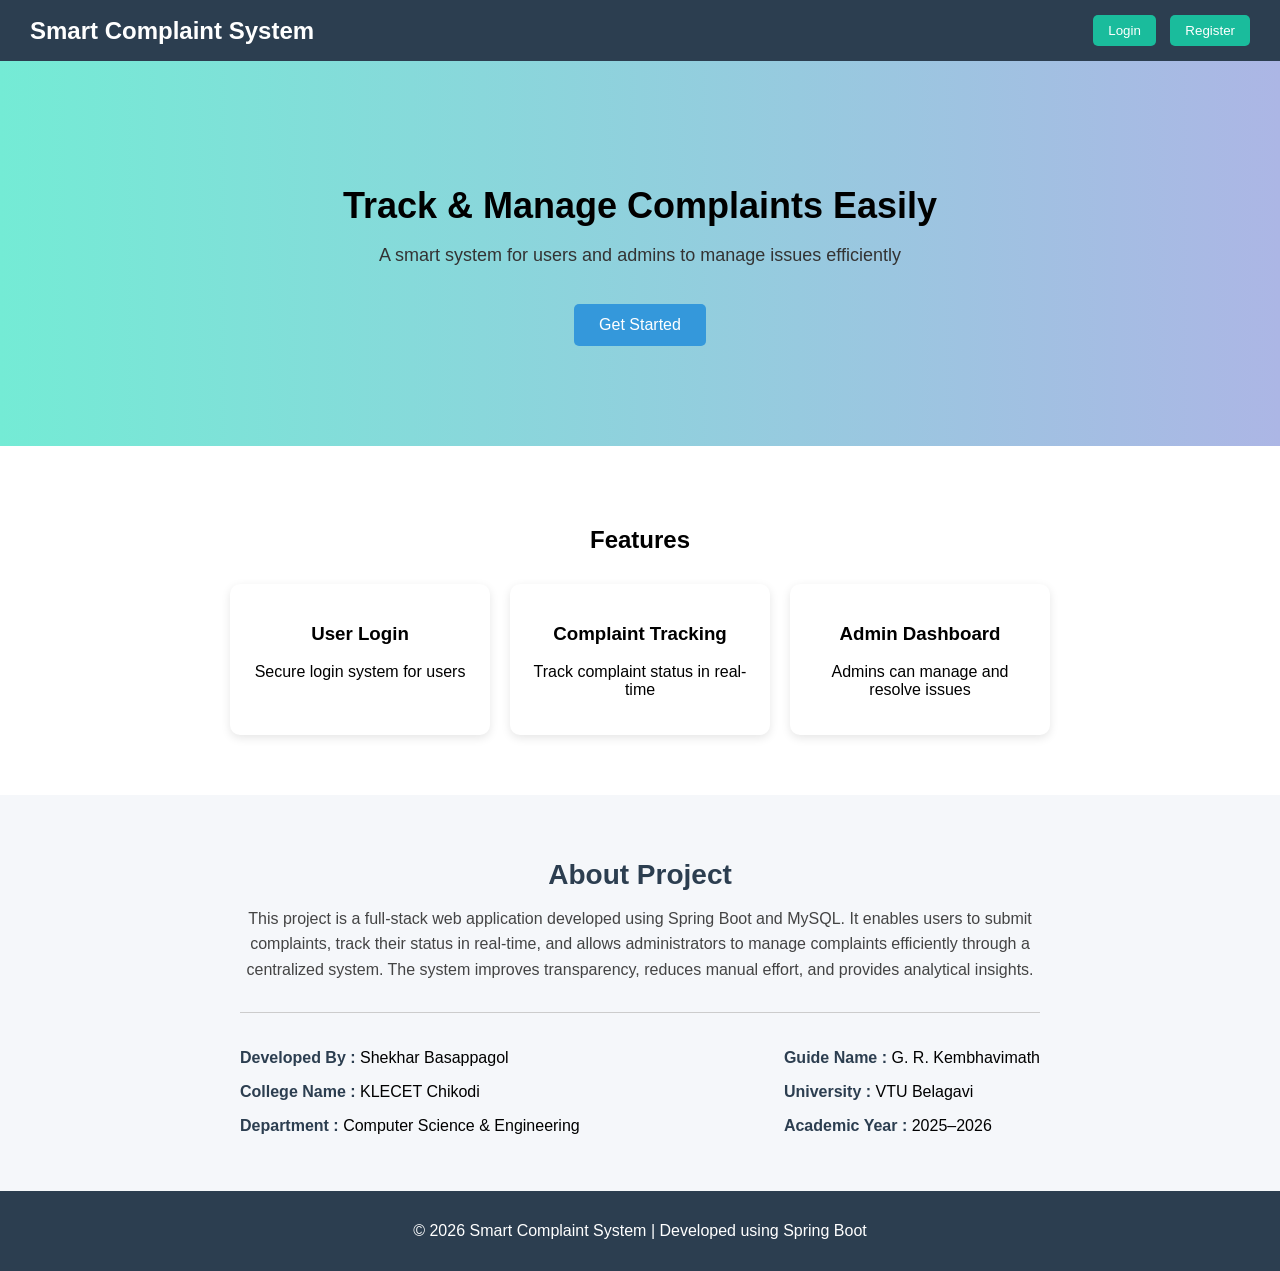
<file: frontend/index.html>
<!DOCTYPE html>
<html>
<head>
    <title>Smart Complaint System</title>
    <link rel="stylesheet" href="index-style.css">
</head>
<body>

<!-- 🔷 NAVBAR -->
<div class="navbar">
    <h2>Smart Complaint System</h2>
    <div>
        <button onclick="goLogin()">Login</button>
        <button onclick="goRegister()">Register</button>
    </div>
</div>

<!-- 🔷 HERO SECTION -->
<div class="hero">
    <h1>Track & Manage Complaints Easily</h1>
    <p>A smart system for users and admins to manage issues efficiently</p>
    <button onclick="goRegister()">Get Started</button>
</div>

<!-- 🔷 FEATURES SECTION -->
<div class="section">
    <h2>Features</h2>
    <div class="cards">

        <div class="card">
            <h3>User Login</h3>
            <p>Secure login system for users</p>
        </div>

        <div class="card">
            <h3>Complaint Tracking</h3>
            <p>Track complaint status in real-time</p>
        </div>

        <div class="card">
            <h3>Admin Dashboard</h3>
            <p>Admins can manage and resolve issues</p>
        </div>

    </div>
</div>

<!-- 🔷 ABOUT SECTION -->
<div class="about-container">

    <h2>About Project</h2>

    <p class="about-text">
        This project is a full-stack web application developed using Spring Boot and MySQL. 
        It enables users to submit complaints, track their status in real-time, and allows 
        administrators to manage complaints efficiently through a centralized system. 
        The system improves transparency, reduces manual effort, and provides analytical insights.
    </p>

    <div class="project-details">

        <div class="left">
            <p><b>Developed By :</b> Shekhar Basappagol</p>
            <p><b>College Name :</b> KLECET Chikodi</p>
            <p><b>Department :</b> Computer Science & Engineering</p>
        </div>

        <div class="right">
            <p><b>Guide Name :</b> G. R. Kembhavimath</p>
            <p><b>University :</b> VTU Belagavi</p>
             <p><b>Academic Year :</b> 2025–2026</p>
        </div>

    </div>

</div>

<!-- 🔷 FOOTER -->
<div class="footer">
    <p>© 2026 Smart Complaint System | Developed using Spring Boot</p>
</div>

<script>
function goLogin() {
    window.location.href = "login.html";
}
function goRegister() {
    window.location.href = "register.html";
}
</script>

</body>
</html>
</file>
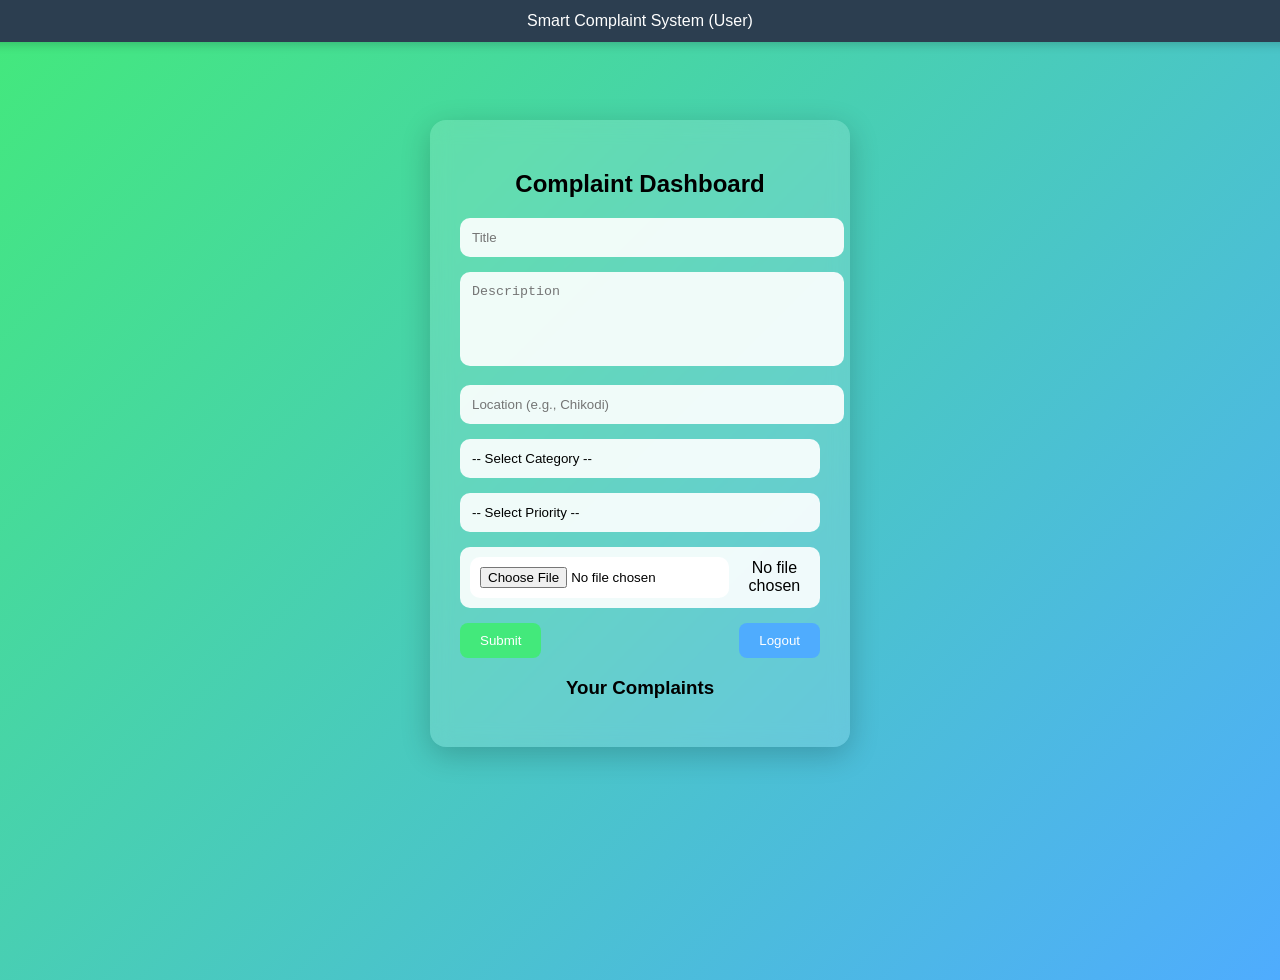
<file: frontend/dashboard.html>
<!DOCTYPE html>
<html>
<head>
    <meta charset="UTF-8">
    <title>User Dashboard</title>
    <link rel="stylesheet" href="dashboard.css">
</head>
<body>

<div class="header">
    Smart Complaint System (User)
</div>

<div class="container">
    <h2>Complaint Dashboard</h2>

    <div class="form-group">
        <input type="text" id="title" placeholder="Title">
    </div>

    <div class="form-group">
        <textarea id="description" placeholder="Description"></textarea>
    </div>

    <div class="form-group">
        <input type="text" id="location" placeholder="Location (e.g., Chikodi)">
    </div>

    <!-- CATEGORY -->
    <div class="form-group">
        <select id="category" required>
            <option value="" disabled selected>-- Select Category --</option>
            <option value="Technical">Technical</option>
            <option value="Electrical">Electrical</option>
            <option value="Water">Water</option>
            <option value="Water">General</option>
        </select>
    </div>

    <!-- PRIORITY -->
    <div class="form-group">
        <select id="priority" required>
            <option value="" disabled selected>-- Select Priority --</option>
            <option value="Low">Low</option>
            <option value="Medium">Medium</option>
            <option value="High">High</option>
        </select>
    </div>

    <!-- FILE -->
    <div class="form-group file-box">
        <input type="file" id="file">
        <span id="fileName">No file chosen</span>
    </div>

    <div class="btn-group">
        <button onclick="submitComplaint()">Submit</button>
        <button onclick="logout()">Logout</button>
    </div>

    <h3>Your Complaints</h3>
    <ul id="list"></ul>
</div>

<script>

// Show file name
document.getElementById("file").addEventListener("change", function() {
    let file = this.files[0];
    document.getElementById("fileName").innerText = file ? file.name : "No file chosen";
});

function submitComplaint() {

    let title = document.getElementById("title").value.trim();
    let description = document.getElementById("description").value.trim();
    let category = document.getElementById("category").value;
    let priority = document.getElementById("priority").value;
    let location = document.getElementById("location").value.trim();
    let userId = localStorage.getItem("userId");

    if (!title || !description || !location) {
        alert("Please fill all required fields");
        return;
    }

    if (!category || !priority) {
        alert("Please select Category and Priority");
        return;
    }

    let formData = new FormData();

    formData.append("title", title);
    formData.append("description", description);
    formData.append("category", category);
    formData.append("priority", priority);
    formData.append("location", location);
    formData.append("userId", userId);

    let file = document.getElementById("file").files[0];

    if (file) {

        if (!file.type.startsWith("image/")) {
            alert("Only image files allowed");
            return;
        }

        if (file.size > 2 * 1024 * 1024) {
            alert("Max file size is 2MB");
            return;
        }

        formData.append("file", file);
    }

    fetch("http://localhost:8080/complaints/upload", {
        method: "POST",
        body: formData
    })
    .then(res => res.json())
    .then(() => {

        alert("Complaint submitted successfully");

        document.getElementById("title").value = "";
        document.getElementById("description").value = "";
        document.getElementById("location").value = "";
        document.getElementById("file").value = "";
        document.getElementById("fileName").innerText = "No file chosen";

        document.getElementById("category").selectedIndex = 0;
        document.getElementById("priority").selectedIndex = 0;

        loadComplaints();
    });
}

function loadComplaints() {
    let userId = localStorage.getItem("userId");

    fetch(`http://localhost:8080/complaints/user/${userId}`)
    .then(res => res.json())
    .then(data => {

        let list = document.getElementById("list");
        list.innerHTML = "";

        data.forEach(c => {
            list.innerHTML += `
            <li>
                <b>${c.title}</b><br>
                ${c.description}<br>

                Category: ${c.category ?? 'N/A'}<br>
                Priority: ${c.priority ?? 'N/A'}<br>
                Location: ${c.location ?? 'N/A'}<br>

                Status: <span>${c.status}</span><br>

                ${c.imagePath ? `<img src="http://localhost:8080/${c.imagePath}" width="120"><br>` : ''}
            </li>
            `;
        });
    });
}

function logout() {
    localStorage.clear();
    window.location.href = "login.html";
}

loadComplaints();

</script>

</body>
</html>
</file>
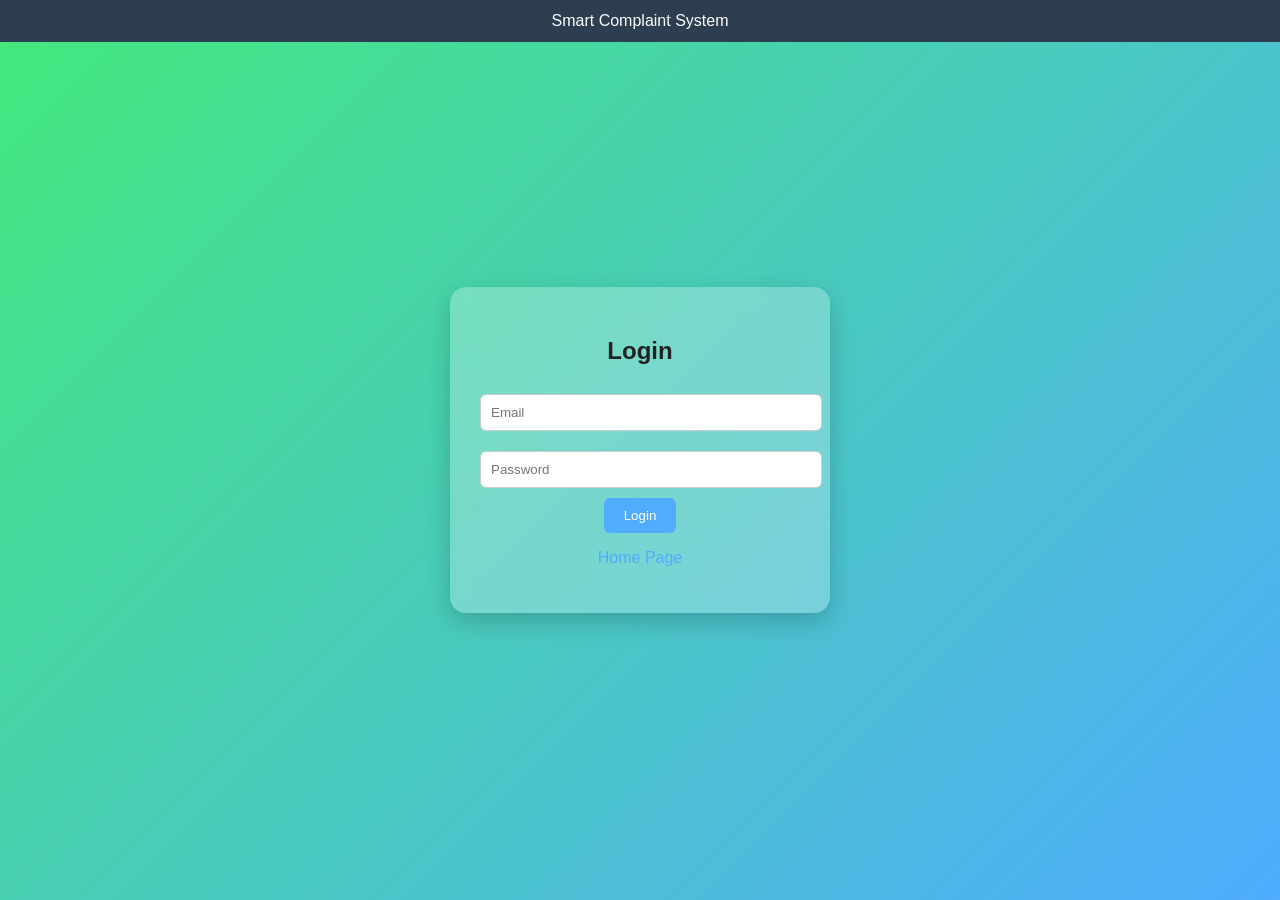
<file: frontend/login.html>
<!DOCTYPE html>
<html>
<head>
    <title>Login</title>
    <link rel="stylesheet" href="login.css">
</head>
<body>

<div class="header">
    Smart Complaint System
</div>

<div class="container">

    <h2>Login</h2>

    <input type="email" id="email" placeholder="Email"><br>
    <input type="password" id="password" placeholder="Password"><br>

    <button onclick="login()">Login</button>
    
    <p class="index-text">
    
    <a href="index.html">Home Page</a>
</p>

</div>

<script>
function login() {
    let email = document.getElementById("email").value;
    let password = document.getElementById("password").value;

    fetch(`http://localhost:8080/auth/login?email=${email}&password=${password}`, {
        method: "POST"
    })
    .then(res => res.json())
    .then(data => {
        if(data) {
        	localStorage.setItem("userId", data.id);
            localStorage.setItem("role", data.role);

            if(data.role === "ADMIN") {
                window.location.href = "admin.html";
            } else {
                window.location.href = "dashboard.html";
            }
        } else {
            alert("Invalid login");
        }
    });
}
</script>

</body>
</html>
</file>
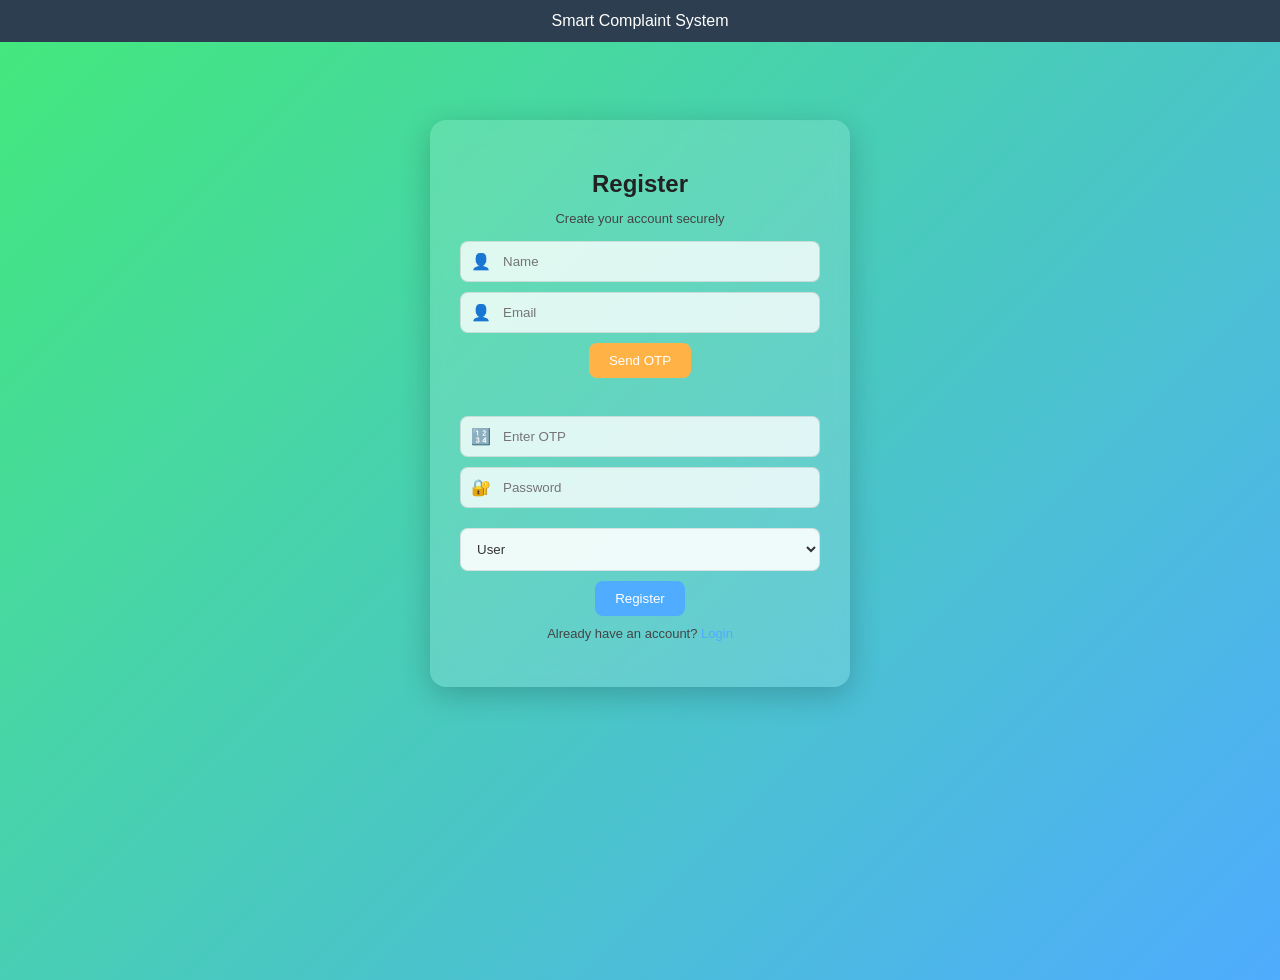
<file: frontend/register.html>
<!DOCTYPE html>
<html>
<head>
<meta charset="UTF-8">
    <title>Register</title>
    <link rel="stylesheet" href="register-style.css">
</head>
<body>


<div class="header">
    Smart Complaint System
</div>

<div class="container">
    <h2>Register</h2>
    <p class="subtext">Create your account securely</p>

    <div class="input-box">
    <span>👤</span>
    <input type="text" id="name" placeholder="Name">
</div>
    <div class="input-box">
    <span>👤</span>
    <input type="email" id="email" placeholder="Email">
</div>


    <div class="otp-section">
    <button id="otpBtn" onclick="sendOtp()">Send OTP</button>
</div>
    <span id="timer" style="display:none;"></span><br>

    <div class="input-box">
    <span>🔢</span>
    <input type="text" id="otp" placeholder="Enter OTP">
</div>
   <div class="input-box">
    <span>🔐</span>
    <input type="password" id="password" placeholder="Password">
</div>

    <select id="role">
        <option value="USER">User</option>
        <option value="ADMIN">Admin</option>
    </select><br>

    <button onclick="register()">Register</button>
    
    <p class="login-text">
    Already have an account? 
    <a href="login.html">Login</a>
</p>

    <!-- 🔥 Message display -->
    <p id="msg"></p>
</div>

<script>

let countdown = 30;
let timerInterval;

// 🔹 Show message UI
function showMessage(message, color) {
    let msg = document.getElementById("msg");
    msg.innerText = message;
    msg.style.color = color;
}

// 🔹 Send OTP
function sendOtp() {
    let email = document.getElementById("email").value;

    let emailPattern = /^[^\s@]+@[^\s@]+\.[^\s@]+$/;

    if(!emailPattern.test(email)) {
        showMessage("Enter valid email format", "red");
        return;
    }

    fetch(`http://localhost:8080/otp/send?email=${email}`, {
        method: "POST"
    })
    .then(() => {
        showMessage("OTP sent to your email", "green");

        // 🔥 Disable button
        let btn = document.getElementById("otpBtn");
        btn.disabled = true;
        btn.innerText = "OTP Sent";

        startTimer();
    })
    .catch(() => {
        showMessage("Failed to send OTP", "red");
    });
}

// 🔹 Timer
function startTimer() {
    let timer = document.getElementById("timer");
    timer.style.display = "inline";

    countdown = 30;

    timerInterval = setInterval(() => {
        timer.innerText = " Resend in " + countdown + "s";
        countdown--;

        if(countdown < 0) {
            clearInterval(timerInterval);

            timer.innerText = "";

            let btn = document.getElementById("otpBtn");
            btn.disabled = false;
            btn.innerText = "Resend OTP";
        }
    }, 1000);
}

// 🔹 Register
function register() {
    let email = document.getElementById("email").value;
    let otp = document.getElementById("otp").value;

    if(otp === "") {
        showMessage("Please enter OTP", "red");
        return;
    }

    fetch(`http://localhost:8080/otp/verify?email=${email}&otp=${otp}`, {
        method: "POST"
    })
    .then(res => res.json())
    .then(valid => {

        if(!valid) {
            showMessage("Invalid or expired OTP ❌", "red");
            return;
        }

        // 🔥 Proceed to register
        fetch("http://localhost:8080/auth/register", {
            method: "POST",
            headers: {"Content-Type": "application/json"},
            body: JSON.stringify({
                name: document.getElementById("name").value,
                email: email,
                password: document.getElementById("password").value,
                role: document.getElementById("role").value
            })
        })
        .then(async res => {
            if (!res.ok) {
                let err = await res.text();
                throw new Error(err);
            }
            return res.json();
        })
        .then(() => {
            showMessage("Registered Successfully ✅", "green");

            setTimeout(() => {
                window.location.href = "login.html";
            }, 1500);
        })
        .catch(err => {
            showMessage(err.message, "red");
        });

    });
}

</script>

</body>
</html>
</file>
<file: frontend/index-style.css>
/* Reset */
body {
    margin: 0;
    font-family: Arial, sans-serif;
}

/* NAVBAR */
.navbar {
    background: #2c3e50;
    color: white;
    padding: 15px 30px;
    display: flex;
    justify-content: space-between;
    align-items: center;
}

.navbar h2 {
    margin: 0;
}

.navbar button {
    margin-left: 10px;
    padding: 8px 15px;
    border: none;
    border-radius: 5px;
    background: #1abc9c;
    color: white;
    cursor: pointer;
}

.navbar button:hover {
    background: #16a085;
}

/* HERO SECTION */
.hero {
    text-align: center;
    padding: 100px 20px;
    background: linear-gradient(to right, #74ebd5, #ACB6E5);
}

.hero h1 {
    font-size: 36px;
    margin-bottom: 10px;
}

.hero p {
    font-size: 18px;
    color: #333;
}

.hero button {
    margin-top: 20px;
    padding: 12px 25px;
    font-size: 16px;
    background: #3498db;
    border: none;
    border-radius: 5px;
    color: white;
    cursor: pointer;
}

.hero button:hover {
    background: #2980b9;
}

/* SECTION */
.section {
    padding: 60px 20px;
    text-align: center;
}

.section.light {
    background: #f4f4f4;
}

/* CARDS */
.cards {
    display: flex;
    justify-content: center;
    gap: 20px;
    margin-top: 30px;
    flex-wrap: wrap;
}

.card {
    background: white;
    padding: 20px;
    width: 220px;
    border-radius: 10px;
    box-shadow: 0px 3px 10px rgba(0,0,0,0.1);
    transition: 0.3s;
}

.card:hover {
    transform: translateY(-5px);
}

/* FOOTER */
.footer {
    background: #2c3e50;
    color: white;
    text-align: center;
    padding: 15px;
}

/* */
.about-container {
    text-align: center;
    padding: 40px;
    background: #f5f7fa;
}

.about-container h2 {
    margin-bottom: 15px;
    color: #2c3e50;
    font-size: 28px;
}

.about-text {
    max-width: 800px;
    margin: auto;
    line-height: 1.6;
    color: #444;
}

/* Two column layout */
.project-details {
    display: flex;
    justify-content: space-between;
    margin-top: 30px;
    max-width: 800px;
    margin-left: auto;
    margin-right: auto;
    border-top: 1px solid #ccc;
    padding-top: 20px;
}

.project-details .left,
.project-details .right {
    text-align: left;
}

.project-details p b{
    margin: 8px 0;
    font-size: 16px;
    color: #2c3e50;
}
.project-details {
    border-top: 1px solid #ccc;
    padding-top: 20px;
}
</file>
<file: frontend/dashboard.css>
body {
    margin: 0;
    font-family: 'Segoe UI', sans-serif;
    min-height: 100vh;
	padding-top: 80px;
	
    background: linear-gradient(135deg, #43e97b, #4facfe);

    display: flex;
    justify-content: center;
    align-items: center;
}

.header {
    position: fixed;
    top: 0;
    width: 100%;
    padding: 12px;
    text-align: center;
	
	box-shadow: 0 2px 10px rgba(0,0,0,0.2);
    background: #2c3e50;
    color: white;

    z-index: 1000;
}


.container {
    width: 360px;
    margin: auto;
    margin-top: 40px; /* 🔥 space from header */

    padding: 30px;
    border-radius: 16px;

    background: rgba(255, 255, 255, 0.15);
    backdrop-filter: blur(10px);

    box-shadow: 0 8px 30px rgba(0,0,0,0.2);

    text-align: center;
}

.form-group {
    margin-bottom: 15px;
}

input, textarea, select {
    width: 100%;
    padding: 12px;
    border-radius: 10px;
    border: none;
    outline: none;
    background: rgba(255,255,255,0.9);
}

textarea {
    height: 70px;
    resize: none;
}

select {
    appearance: none;
    cursor: pointer;
}

.file-box {
    display: flex;
    align-items: center;
    gap: 10px;
    background: rgba(255,255,255,0.9);
    padding: 10px;
    border-radius: 10px;
}

/* File input fix */
input[type="file"] {
    padding: 10px;
    background: white;
    cursor: pointer;
}


.btn-group {
    display: flex;
    justify-content: space-between;
    margin-top: 10px;
}

button {
    padding: 10px 20px;
    border-radius: 8px;
    border: none;
    cursor: pointer;
}

button:first-child {
    background: #2ecc71;
    color: white;
}

button:last-child {
    background: #3498db;
    color: white;
}

button:first-of-type {
    background: #43e97b;
}

button:last-of-type {
    background: #4facfe;
}

ul {
    text-align: left;
}

li {
    margin: 10px 0;
}
</file>
<file: frontend/login.css>
body {
    margin: 0;
    font-family: 'Segoe UI', sans-serif;
    height: 100vh;

    background: linear-gradient(135deg, #43e97b, #4facfe);

    display: flex;
    justify-content: center;
    align-items: center;
}

/* Header */
.header {
    position: fixed;
    top: 0;
    width: 100%;
    padding: 12px;
    text-align: center;
    background: #2c3e50;
    color: white;
}

/* Container */
.container {
    width: 320px;
    padding: 30px;
    border-radius: 16px;

    background: rgba(255,255,255,0.25);
    backdrop-filter: blur(10px);

    box-shadow: 0 8px 25px rgba(0,0,0,0.2);
    text-align: center;
}

/* Title */
h2 {
    color: #222;
}

/* Inputs */
input {
    width: 100%;
    padding: 10px;
    margin: 10px 0;

    border-radius: 6px;
    border: 1px solid rgba(0,0,0,0.2);
}

/* Button */
button {
    padding: 10px 20px;
    border-radius: 6px;
    border: none;

    background: #4facfe;
    color: white;

    cursor: pointer;
}

button:hover {
    transform: scale(1.05);
}

.index-text a {
    color: #4facfe;
    text-decoration: none;
    font-weight: 500;
}
</file>
<file: frontend/register-style.css>
/* RESET */
body {
    margin: 0;
    font-family: 'Segoe UI', sans-serif;
    height: 100vh;
	padding-top: 80px;
   
    background: linear-gradient(135deg, #43e97b, #4facfe);

    display: flex;
    justify-content: center;
    align-items: center;
}

/* HEADER */
.header {
    position: fixed;
    top: 0;
    width: 100%;
    padding: 12px;
    text-align: center;

    background: #2c3e50;
    color: white;
	.header {
    box-shadow: 0 2px 10px rgba(0,0,0,0.2);
}
    z-index: 1000;
}


.container {
    width: 360px;
    margin: auto;
    margin-top: 40px; 

    padding: 30px;
    border-radius: 16px;

    background: rgba(255, 255, 255, 0.15);
    backdrop-filter: blur(10px);

    box-shadow: 0 8px 30px rgba(0,0,0,0.2);

    text-align: center;
}

/* TITLE */
h2 {
    color: #222;
    margin-bottom: 5px;
}

/* SUBTEXT */
.subtext {
    font-size: 13px;
    color: #444;
    margin-bottom: 15px;
}

/* INPUT BOX WITH ICON */
.input-box {
    display: flex;
    align-items: center;
    background: rgba(255,255,255,0.8);
    border-radius: 8px;
    margin: 10px 0;
    padding: 10px;
    border: 1px solid rgba(0,0,0,0.1);
}

.input-box span {
    margin-right: 10px;
    color: #555;
}

.input-box input {
    background: transparent;
    border: none;
    outline: none;
    color: #333;
    width: 100%;
}

/* DROPDOWN */
select {
    width: 100%;
    padding: 12px;
    margin: 10px 0;
    border-radius: 8px;

    border: 1px solid rgba(0,0,0,0.1);
    background: rgba(255,255,255,0.9);

    color: #333;
}

/* BUTTON BASE */
button {
    padding: 10px 20px;
    border-radius: 8px;
    border: none;

    cursor: pointer;
    transition: 0.3s;
    color: white;
}

/* SEND OTP BUTTON */
#otpBtn {
    background: #ffb347;
}

/* REGISTER BUTTON */
button:last-of-type {
    background: #4facfe;
}

/* HOVER EFFECT */
button:hover {
    transform: scale(1.05);
    box-shadow: 0 0 10px rgba(0,0,0,0.2);
}

/* OTP SECTION */
.otp-section {
    text-align: center;
    margin: 10px 0;
}

/* TIMER */
#timer {
    color: red;
    font-size: 13px;
}

/* MESSAGE */
#msg {
    font-weight: bold;
    text-align: center;
    margin-top: 10px;
}

.login-text {
    font-size: 13px;
    color: #444;
    margin-top: 10px;
}

.login-text a {
    color: #4facfe;
    text-decoration: none;
    font-weight: 500;
}

.login-text a:hover {
    text-decoration: underline;
}
</file>
